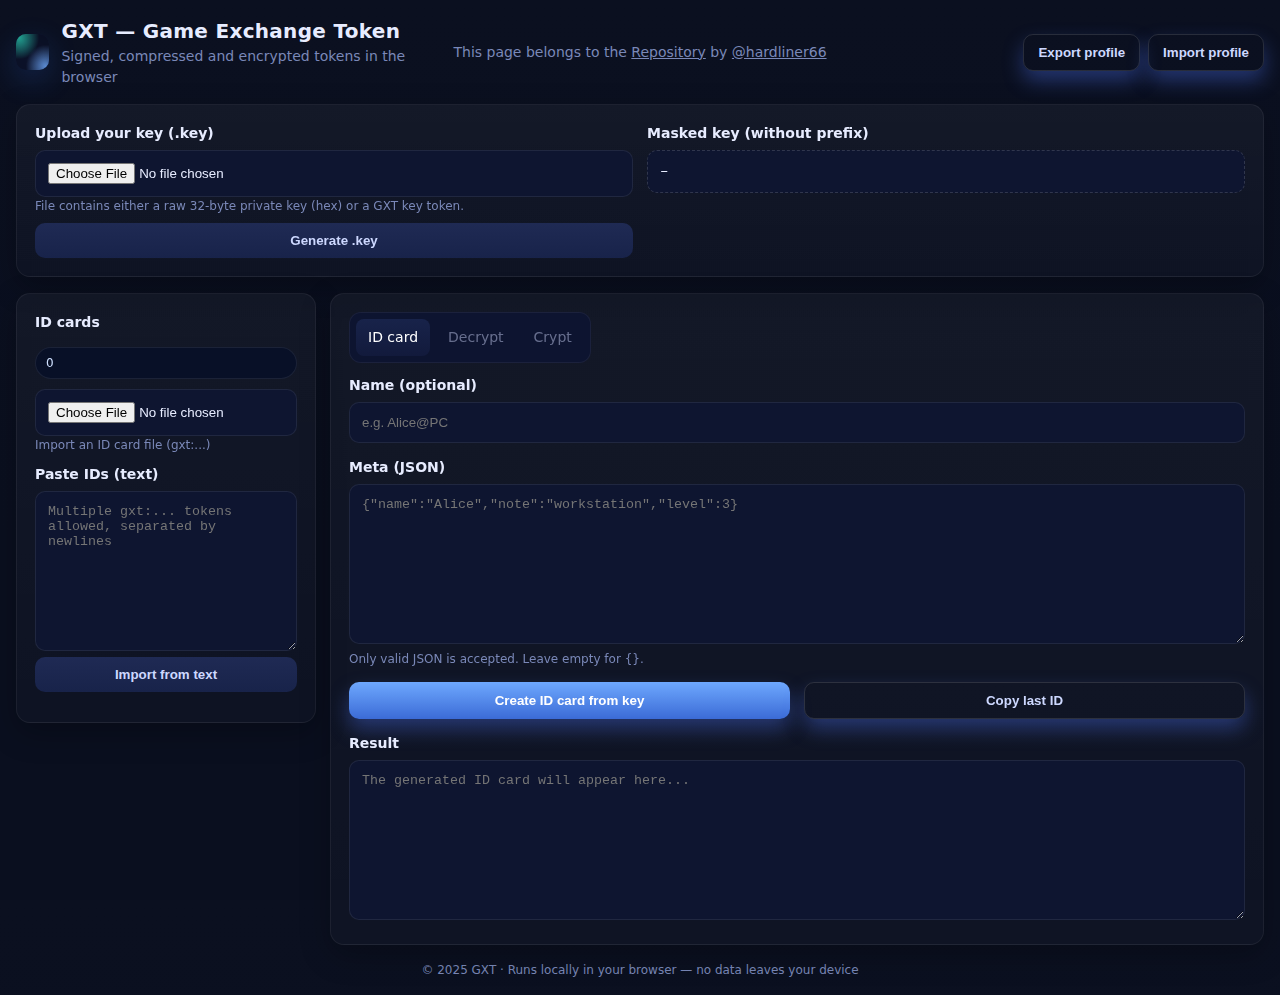
<file: docs/index.html>
<!doctype html>
<html lang="de">

<head>
  <meta charset="utf-8" />
  <meta name="viewport" content="width=device-width, initial-scale=1" />
  <title>GXT — Game Exchange Token</title>
  <link rel="icon" href="./favicon.ico" sizes="any" />
  <link rel="stylesheet" href="./styles.css" />
</head>

<body>
  <div class="container">
    <header style="display:grid; grid-template-columns:1fr auto 1fr; align-items:center; gap:16px;">
      <div class="title" style="grid-column:1;">
        <div class="logo" aria-hidden="true"></div>
        <div>
          <h1>GXT — Game Exchange Token</h1>
          <div class="muted">Signed, compressed and encrypted tokens in the browser</div>
        </div>
      </div>
      <div class="muted" style="grid-column:2; text-align:center; line-height:1.2;">
        This page belongs to the
        <a href="https://github.com/game-exchange-token/gxt" target="_blank" rel="noopener"
          style="color:inherit; text-decoration:underline;">Repository</a>
        by
        <a href="https://github.com/hardliner66" target="_blank" rel="noopener"
          style="color:inherit; text-decoration:underline;">@hardliner66</a>
      </div>
      <div style="grid-column:3; display:flex; align-items:center; gap:8px; justify-content:flex-end;">
        <button class="btn ghost" id="btnExportBackup">Export profile</button>
        <button class="btn ghost" id="btnImportBackup">Import profile</button>
        <input type="file" id="backupFile" accept=".json" hidden />
      </div>
    </header>

    <section class="card" aria-label="Your key">
      <div class="row">
        <div>
          <label>Upload your key (.key)</label>
          <input type="file" id="keyFile" accept=".key,.gxt,.id" />
          <div class="hint">File contains either a raw 32-byte private key (hex) or a GXT key token.</div>
          <div class="row" style="margin-top:8px;">
            <button class="btn secondary" id="btnGenerateKey">Generate .key</button>
          </div>
        </div>
        <div>
          <label>Masked key (without prefix)</label>
          <div id="maskedKey" class="keyline">–</div>
        </div>
      </div>
    </section>

    <div class="row" style="align-items:flex-start; margin-top:16px;">
      <aside class="card" style="flex:0 0 300px; max-width:100%;">
        <div class="row" style="align-items:center; justify-content:space-between;">
          <strong>ID cards</strong>
          <span class="pill" id="idCount">0</span>
        </div>
        <div style="margin-top:10px;">
          <input type="file" id="idFile" accept=".key,.gxt,.id" />
          <div class="hint">Import an ID card file (gxt:...)</div>
        </div>
        <div style="margin-top:10px;">
          <label>Paste IDs (text)</label>
          <textarea id="idImportInput" placeholder="Multiple gxt:... tokens allowed, separated by newlines"></textarea>
          <div class="row">
            <button class="btn secondary" id="btnImportIdText">Import from text</button>
          </div>
        </div>
        <div id="idList" style="margin-top:12px; display:grid; gap:8px;"></div>
      </aside>

      <main class="card" style="flex:1 1 0;">
        <div class="tabs" role="tablist" aria-label="Modus">
          <div id="tab-id" class="tab active" data-tab="id" role="tab" aria-selected="true">ID card</div>
          <div id="tab-decrypt" class="tab disabled" data-tab="decrypt" role="tab" aria-selected="false"
            aria-disabled="true">Decrypt</div>
          <div id="tab-crypt" class="tab disabled" data-tab="crypt" role="tab" aria-selected="false"
            aria-disabled="true">Crypt</div>
        </div>

        <section id="panel-id" class="grid" role="tabpanel" aria-labelledby="tab-id" style="margin-top:12px;">
          <div>
            <label>Name (optional)</label>
            <input type="text" id="idLabel" placeholder="e.g. Alice@PC" />
          </div>
          <div>
            <label>Meta (JSON)</label>
            <textarea id="idMeta" placeholder='{"name":"Alice","note":"workstation","level":3}'></textarea>
            <div class="hint">Only valid JSON is accepted. Leave empty for {}.</div>
          </div>
          <div class="row">
            <button class="btn" id="btnMakeId">Create ID card from key</button>
            <button class="btn ghost" id="btnCopyLastId">Copy last ID</button>
          </div>
          <div>
            <label>Result</label>
            <textarea id="outputId" readonly placeholder="The generated ID card will appear here..."></textarea>
          </div>
        </section>

        <section id="panel-decrypt" class="grid" role="tabpanel" aria-labelledby="tab-decrypt" style="margin-top:12px;"
          hidden>
          <div>
            <label>Upload/paste GXT message</label>
            <div class="row">
              <input type="file" id="cipherFile" accept=".key,.gxt,.id" />
              <button class="btn secondary" id="clearCipher">Clear</button>
            </div>
            <textarea id="cipherInput" placeholder="Paste GXT token (gxt:...)"></textarea>
          </div>
          <div class="row">
            <button class="btn" id="btnDecrypt">Decrypt</button>
          </div>
          <div>
            <label>Chat box</label>
            <textarea id="chatBox" placeholder="Verified/decrypted content appears here..." readonly></textarea>
          </div>
        </section>

        <section id="panel-crypt" class="grid" role="tabpanel" aria-labelledby="tab-crypt" style="margin-top:12px;"
          hidden>
          <div>
            <label>Select recipient ID</label>
            <select id="idSelect"
              style="width:100%; padding:10px 12px; border-radius:10px; background:#0e1530; color:var(--text); border:1px solid rgba(255,255,255,.08);"></select>
            <div class="hint">This ID will receive the encrypted message.</div>
          </div>
          <div>
            <label>Upload message (text file) or paste contents</label>
            <div class="row">
              <input type="file" id="msgFile" accept=".key,.gxt,.id" />
              <button class="btn secondary" id="clearMsg">Clear</button>
            </div>
            <textarea id="msgInput" placeholder="Paste multiline message here..."></textarea>
          </div>
          <div class="row">
            <button class="btn" id="btnEncrypt">Sign + encrypt message</button>
            <button class="btn ghost" id="btnVerify">Verify only</button>
          </div>
          <div>
            <label>Output</label>
            <textarea id="outputCrypt" readonly placeholder="Output appears here..."></textarea>
          </div>
        </section>
      </main>
    </div>

    <div class="footer">© 2025 GXT · Runs locally in your browser — no data leaves your device</div>
  </div>

  <script type="module" src="./main.js"></script>
</body>

</html>
</file>
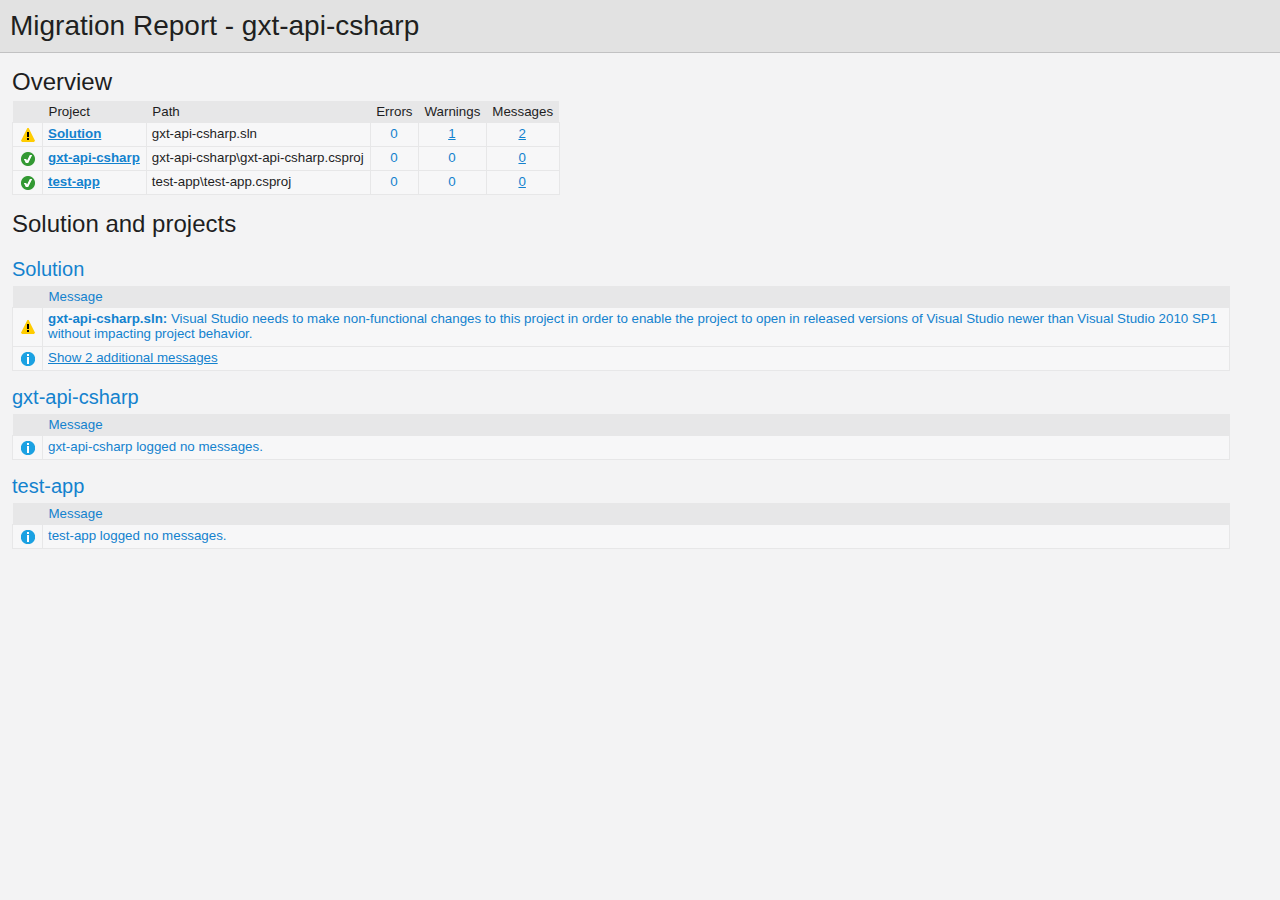
<file: gxt-api-csharp/UpgradeLog.htm>
﻿<!DOCTYPE html>
<!-- saved from url=(0014)about:internet -->
 <html xmlns:msxsl="urn:schemas-microsoft-com:xslt"><head><meta content="en-us" http-equiv="Content-Language" /><meta content="text/html; charset=utf-16" http-equiv="Content-Type" /><title _locID="ConversionReport0">
          Migration Report
        </title><style> 
                    /* Body style, for the entire document */
                    body
                    {
                        background: #F3F3F4;
                        color: #1E1E1F;
                        font-family: "Segoe UI", Tahoma, Geneva, Verdana, sans-serif;
                        padding: 0;
                        margin: 0;
                    }

                    /* Header1 style, used for the main title */
                    h1
                    {
                        padding: 10px 0px 10px 10px;
                        font-size: 21pt;
                        background-color: #E2E2E2;
                        border-bottom: 1px #C1C1C2 solid; 
                        color: #201F20;
                        margin: 0;
                        font-weight: normal;
                    }

                    /* Header2 style, used for "Overview" and other sections */
                    h2
                    {
                        font-size: 18pt;
                        font-weight: normal;
                        padding: 15px 0 5px 0;
                        margin: 0;
                    }

                    /* Header3 style, used for sub-sections, such as project name */
                    h3
                    {
                        font-weight: normal;
                        font-size: 15pt;
                        margin: 0;
                        padding: 15px 0 5px 0;
                        background-color: transparent;
                    }

                    /* Color all hyperlinks one color */
                    a
                    {
                        color: #1382CE;
                    }

                    /* Table styles */ 
                    table
                    {
                        border-spacing: 0 0;
                        border-collapse: collapse;
                        font-size: 10pt;
                    }

                    table th
                    {
                        background: #E7E7E8;
                        text-align: left;
                        text-decoration: none;
                        font-weight: normal;
                        padding: 3px 6px 3px 6px;
                    }

                    table td
                    {
                        vertical-align: top;
                        padding: 3px 6px 5px 5px;
                        margin: 0px;
                        border: 1px solid #E7E7E8;
                        background: #F7F7F8;
                    }

                    /* Local link is a style for hyperlinks that link to file:/// content, there are lots so color them as 'normal' text until the user mouse overs */
                    .localLink
                    {
                        color: #1E1E1F;
                        background: #EEEEED;
                        text-decoration: none;
                    }

                    .localLink:hover
                    {
                        color: #1382CE;
                        background: #FFFF99;
                        text-decoration: none;
                    }

                    /* Center text, used in the over views cells that contain message level counts */ 
                    .textCentered
                    {
                        text-align: center;
                    }

                    /* The message cells in message tables should take up all avaliable space */
                    .messageCell
                    {
                        width: 100%;
                    }

                    /* Padding around the content after the h1 */ 
                    #content 
                    {
	                    padding: 0px 12px 12px 12px; 
                    }

                    /* The overview table expands to width, with a max width of 97% */ 
                    #overview table
                    {
                        width: auto;
                        max-width: 75%; 
                    }

                    /* The messages tables are always 97% width */
                    #messages table
                    {
                        width: 97%;
                    }

                    /* All Icons */
                    .IconSuccessEncoded, .IconInfoEncoded, .IconWarningEncoded, .IconErrorEncoded
                    {
                        min-width:18px;
                        min-height:18px; 
                        background-repeat:no-repeat;
                        background-position:center;
                    }

                    /* Success icon encoded */
                    .IconSuccessEncoded
                    {
                        /* Note: Do not delete the comment below. It is used to verify the correctness of the encoded image resource below before the product is released */
                        /* [---XsltValidateInternal-Base64EncodedImage:IconSuccess#Begin#background-image: url(data:image/png;base64,#Separator#);#End#] */
                        background-image: url([data-uri]);
                    }

                    /* Information icon encoded */
                    .IconInfoEncoded
                    {
                        /* Note: Do not delete the comment below. It is used to verify the correctness of the encoded image resource below before the product is released */
                        /* [---XsltValidateInternal-Base64EncodedImage:IconInformation#Begin#background-image: url(data:image/png;base64,#Separator#);#End#] */
                        background-image: url([data-uri]);
                    }

                    /* Warning icon encoded */
                    .IconWarningEncoded
                    {
                        /* Note: Do not delete the comment below. It is used to verify the correctness of the encoded image resource below before the product is released */
                        /* [---XsltValidateInternal-Base64EncodedImage:IconWarning#Begin#background-image: url(data:image/png;base64,#Separator#);#End#] */
                        background-image: url([data-uri]);
                    }

                    /* Error icon encoded */
                    .IconErrorEncoded
                    {
                        /* Note: Do not delete the comment below. It is used to verify the correctness of the encoded image resource below before the product is released */
                        /* [---XsltValidateInternal-Base64EncodedImage:IconError#Begin#background-image: url(data:image/png;base64,#Separator#);#End#] */
                        background-image: url([data-uri]);
                    }
                 </style><script type="text/javascript" language="javascript"> 
          
            // Startup 
            // Hook up the the loaded event for the document/window, to linkify the document content
            var startupFunction = function() { linkifyElement("messages"); };
            
            if(window.attachEvent)
            {
              window.attachEvent('onload', startupFunction);
            }
            else if (window.addEventListener) 
            {
              window.addEventListener('load', startupFunction, false);
            }
            else 
            {
              document.addEventListener('load', startupFunction, false);
            } 
            
            // Toggles the visibility of table rows with the specified name 
            function toggleTableRowsByName(name)
            {
               var allRows = document.getElementsByTagName('tr');
               for (i=0; i < allRows.length; i++)
               {
                  var currentName = allRows[i].getAttribute('name');
                  if(!!currentName && currentName.indexOf(name) == 0)
                  {
                      var isVisible = allRows[i].style.display == ''; 
                      isVisible ? allRows[i].style.display = 'none' : allRows[i].style.display = '';
                  }
               }
            }
            
            function scrollToFirstVisibleRow(name) 
            {
               var allRows = document.getElementsByTagName('tr');
               for (i=0; i < allRows.length; i++)
               {
                  var currentName = allRows[i].getAttribute('name');
                  var isVisible = allRows[i].style.display == ''; 
                  if(!!currentName && currentName.indexOf(name) == 0 && isVisible)
                  {
                     allRows[i].scrollIntoView(true); 
                     return true; 
                  }
               }
               
               return false;
            }
            
            // Linkifies the specified text content, replaces candidate links with html links 
            function linkify(text)
            {
                 if(!text || 0 === text.length)
                 {
                     return text; 
                 }

                 // Find http, https and ftp links and replace them with hyper links 
                 var urlLink = /(http|https|ftp)\:\/\/[a-zA-Z0-9\-\.]+(:[a-zA-Z0-9]*)?\/?([a-zA-Z0-9\-\._\?\,\/\\\+&%\$#\=~;\{\}])*/gi;
                 
                 return text.replace(urlLink, '<a href="$&">$&</a>') ;
            }
            
            // Linkifies the specified element by ID
            function linkifyElement(id)
            {
                var element = document.getElementById(id);
                if(!!element)
                {
                  element.innerHTML = linkify(element.innerHTML); 
                }
            }
            
            function ToggleMessageVisibility(projectName)
            {
              if(!projectName || 0 === projectName.length)
              {
                return; 
              }
              
              toggleTableRowsByName("MessageRowClass" + projectName);
              toggleTableRowsByName('MessageRowHeaderShow' + projectName);
              toggleTableRowsByName('MessageRowHeaderHide' + projectName); 
            }
            
            function ScrollToFirstVisibleMessage(projectName)
            {
              if(!projectName || 0 === projectName.length)
              {
                return; 
              }
              
              // First try the 'Show messages' row
              if(!scrollToFirstVisibleRow('MessageRowHeaderShow' + projectName))
              {
                // Failed to find a visible row for 'Show messages', try an actual message row 
                scrollToFirstVisibleRow('MessageRowClass' + projectName); 
              }
            }
           </script></head><body><h1 _locID="ConversionReport">
          Migration Report - gxt-api-csharp</h1><div id="content"><h2 _locID="OverviewTitle">Overview</h2><div id="overview"><table><tr><th></th><th _locID="ProjectTableHeader">Project</th><th _locID="PathTableHeader">Path</th><th _locID="ErrorsTableHeader">Errors</th><th _locID="WarningsTableHeader">Warnings</th><th _locID="MessagesTableHeader">Messages</th></tr><tr><td class="IconWarningEncoded" /><td><strong><a href="#Solution"><span _locID="OverviewSolutionSpan">Solution</span></a></strong></td><td>gxt-api-csharp.sln</td><td class="textCentered"><a>0</a></td><td class="textCentered"><a href="#SolutionWarning">1</a></td><td class="textCentered"><a href="#" onclick="ScrollToFirstVisibleMessage('Solution'); return false;">2</a></td></tr><tr><td class="IconSuccessEncoded" /><td><strong><a href="#gxt-api-csharp">gxt-api-csharp</a></strong></td><td>gxt-api-csharp\gxt-api-csharp.csproj</td><td class="textCentered"><a>0</a></td><td class="textCentered"><a>0</a></td><td class="textCentered"><a href="#">0</a></td></tr><tr><td class="IconSuccessEncoded" /><td><strong><a href="#test-app">test-app</a></strong></td><td>test-app\test-app.csproj</td><td class="textCentered"><a>0</a></td><td class="textCentered"><a>0</a></td><td class="textCentered"><a href="#">0</a></td></tr></table></div><h2 _locID="SolutionAndProjectsTitle">Solution and projects</h2><div id="messages"><a name="Solution" /><h3 _locID="ProjectDisplayNameHeader">Solution</h3><table><tr id="SolutionHeaderRow"><th></th><th class="messageCell" _locID="MessageTableHeader">Message</th></tr><tr name="WarningRowClassSolution"><td class="IconWarningEncoded"><a name="SolutionWarning" /></td><td class="messageCell"><strong>gxt-api-csharp.sln:
        </strong><span>Visual Studio needs to make non-functional changes to this project in order to enable the project to open in released versions of Visual Studio newer than Visual Studio 2010 SP1 without impacting project behavior.</span></td></tr><tr name="MessageRowHeaderShowSolution"><td class="IconInfoEncoded" /><td class="messageCell"><a _locID="ShowAdditionalMessages" href="#" name="SolutionMessage" onclick="ToggleMessageVisibility('Solution'); return false;">
          Show 2 additional messages
        </a></td></tr><tr name="MessageRowClassSolution" style="display: none"><td class="IconInfoEncoded"><a name="SolutionMessage" /></td><td class="messageCell"><strong>gxt-api-csharp.sln:
        </strong><span>File successfully backed up as C:\projects\rust\gxt\gxt-api-csharp\Backup\gxt-api-csharp.sln</span></td></tr><tr name="MessageRowClassSolution" style="display: none"><td class="IconInfoEncoded"><a name="SolutionMessage" /></td><td class="messageCell"><strong>gxt-api-csharp.sln:
        </strong><span>Solution migrated successfully</span></td></tr><tr style="display: none" name="MessageRowHeaderHideSolution"><td class="IconInfoEncoded" /><td class="messageCell"><a _locID="HideAdditionalMessages" href="#" name="SolutionMessage" onclick="ToggleMessageVisibility('Solution'); return false;">
          Hide 2 additional messages
        </a></td></tr></table><a name="gxt-api-csharp" /><h3>gxt-api-csharp</h3><table><tr id="gxt-api-csharpHeaderRow"><th></th><th class="messageCell" _locID="MessageTableHeader">Message</th></tr><tr><td class="IconInfoEncoded" /><td class="messageCell" _locID="NoMessagesRow">gxt-api-csharp logged no messages.
                  </td></tr></table><a name="test-app" /><h3>test-app</h3><table><tr id="test-appHeaderRow"><th></th><th class="messageCell" _locID="MessageTableHeader">Message</th></tr><tr><td class="IconInfoEncoded" /><td class="messageCell" _locID="NoMessagesRow">test-app logged no messages.
                  </td></tr></table></div></div></body></html>
</file>
<file: docs/styles.css>
:root {
  --bg: #0b1020;
  --panel: #121933;
  --muted: #7a88b8;
  --text: #e7ecff;
  --brand: #6ea8fe;
  --accent: #2dd4bf;
  --danger: #ef4444;
}

* {
  box-sizing: border-box;
}
html,
body {
  height: 100%;
}
body {
  margin: 0;
  font: 14px/1.5 system-ui, -apple-system, Segoe UI, Roboto, Ubuntu, Cantarell,
    Noto Sans, Helvetica, Arial;
  background: linear-gradient(180deg, #0b1020, #0a0f1f 60%);
  color: var(--text);
}

.container {
  width: 100%;
  max-width: 100%;
  margin: 0 auto;
  padding: 16px;
}
header {
  display: flex;
  align-items: center;
  justify-content: space-between;
  gap: 16px;
  margin-bottom: 16px;
}
.title {
  display: flex;
  align-items: center;
  gap: 12px;
}
.logo {
  width: 36px;
  height: 36px;
  border-radius: 10px;
  background: radial-gradient(
      120% 120% at 10% 10%,
      var(--accent),
      transparent 50%
    ),
    radial-gradient(120% 120% at 90% 90%, var(--brand), transparent 50%),
    #0e1530;
  box-shadow: 0 10px 30px rgba(0, 0, 0, 0.3) inset,
    0 10px 30px rgba(46, 118, 255, 0.2);
}
h1 {
  font-size: 20px;
  margin: 0;
  letter-spacing: 0.3px;
}
.muted {
  color: var(--muted);
}

.card {
  background: linear-gradient(
    180deg,
    rgba(255, 255, 255, 0.04),
    rgba(255, 255, 255, 0.02)
  );
  border: 1px solid rgba(255, 255, 255, 0.06);
  border-radius: 14px;
  padding: 18px;
  box-shadow: 0 10px 30px rgba(0, 0, 0, 0.25);
  backdrop-filter: blur(6px);
}

.row {
  display: flex;
  gap: 14px;
  flex-wrap: wrap;
}
.row > * {
  flex: 1 1 280px;
  min-width: 0;
}

label {
  display: block;
  font-weight: 600;
  margin-bottom: 6px;
}
input[type="file"],
textarea,
input[type="text"] {
  width: 100%;
  padding: 12px 12px;
  border-radius: 10px;
  background: #0e1530;
  color: var(--text);
  border: 1px solid rgba(255, 255, 255, 0.08);
  outline: none;
}
textarea {
  min-height: 160px;
  resize: vertical;
  font-family: ui-monospace, SFMono-Regular, Menlo, Consolas, "Liberation Mono",
    monospace;
}

.btn {
  appearance: none;
  border: 0;
  background: linear-gradient(180deg, var(--brand), #3b6bd6);
  color: white;
  padding: 10px 14px;
  border-radius: 10px;
  font-weight: 600;
  cursor: pointer;
  box-shadow: 0 10px 20px rgba(80, 120, 255, 0.35);
  transition: 0.15s transform ease;
}
.btn:hover {
  transform: translateY(-1px);
}
.btn.secondary {
  background: linear-gradient(180deg, #1f2a54, #18234a);
  color: #cdd8ff;
  box-shadow: none;
}
.btn.ghost {
  background: transparent;
  border: 1px solid rgba(255, 255, 255, 0.12);
  color: #cdd8ff;
}

.tabs {
  display: flex;
  gap: 6px;
  padding: 6px;
  background: #0d1430;
  border: 1px solid rgba(255, 255, 255, 0.06);
  border-radius: 12px;
  width: max-content;
}
.tab {
  padding: 8px 12px;
  border-radius: 8px;
  cursor: pointer;
  color: #b9c6ff;
  user-select: none;
}
.tab.active {
  background: linear-gradient(180deg, #18234a, #121a3c);
  color: #fff;
}
.tab.disabled {
  opacity: 0.5;
  cursor: not-allowed;
  pointer-events: none;
  filter: grayscale(40%);
}

.grid {
  display: grid;
  grid-template-columns: 1fr;
  gap: 14px;
}

.keyline {
  font-family: ui-monospace, SFMono-Regular, Menlo, Consolas, "Liberation Mono",
    monospace;
  background: #0e1530;
  border: 1px dashed rgba(255, 255, 255, 0.14);
  padding: 10px 12px;
  border-radius: 10px;
  overflow: auto;
  max-width: 100%;
  overflow-wrap: anywhere;
  word-break: break-word;
}
#maskedKey {
  max-width: 100%;
}
.hint {
  font-size: 12px;
  color: var(--muted);
}
.pill {
  display: inline-flex;
  align-items: center;
  gap: 6px;
  padding: 6px 10px;
  background: #081027;
  border: 1px solid rgba(255, 255, 255, 0.08);
  border-radius: 999px;
  color: #cfe0ff;
  font-size: 12px;
}
.footer {
  margin-top: 16px;
  color: var(--muted);
  font-size: 12px;
  text-align: center;
}
[hidden] {
  display: none !important;
}

/* Context menu */
.context-menu {
  position: fixed;
  z-index: 1000;
  min-width: 180px;
  background: #0d1430;
  border: 1px solid rgba(255, 255, 255, 0.08);
  border-radius: 10px;
  box-shadow: 0 12px 24px rgba(0, 0, 0, 0.35);
  padding: 6px;
}
.context-menu button {
  width: 100%;
  text-align: left;
  background: transparent;
  border: 0;
  color: #e7ecff;
  padding: 8px 10px;
  border-radius: 8px;
  cursor: pointer;
}
.context-menu button:hover {
  background: rgba(255, 255, 255, 0.06);
}

/* Header layout helpers */
.header-grid {
  display: grid;
  grid-template-columns: 1fr auto 1fr;
  align-items: center;
  gap: 16px;
}
.header-title {
  grid-column: 1;
}
.header-center {
  grid-column: 2;
  text-align: center;
  line-height: 1.2;
  font-size: 12px;
}
.header-right {
  grid-column: 3;
  display: flex;
  align-items: center;
  gap: 8px;
  justify-content: flex-end;
}
.header-actions {
  gap: 8px;
  align-items: center;
}
</file>
